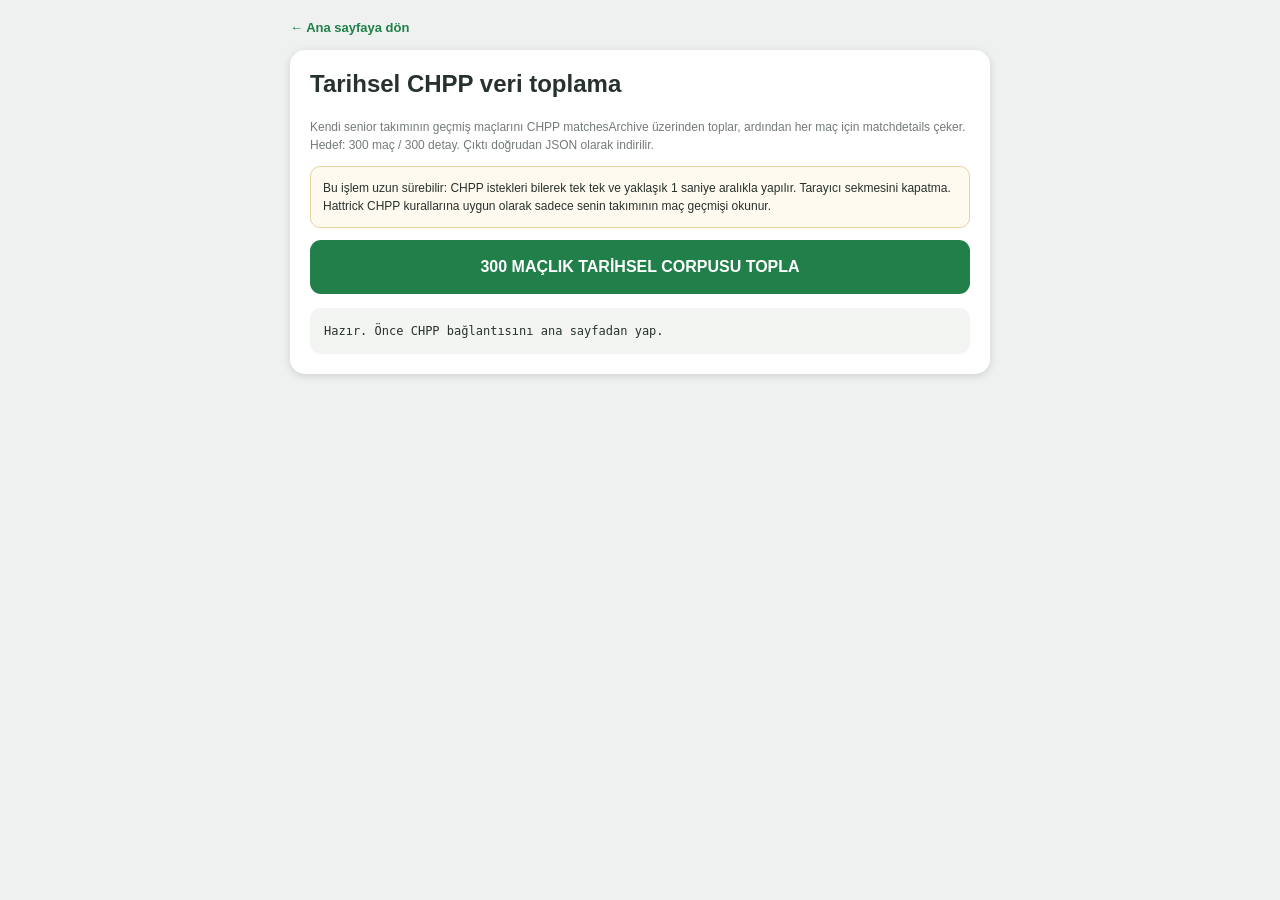
<file: HattrickAI_V5/wwwroot/historical-export.html>
<!doctype html>
<html lang="tr"><head><meta charset="utf-8"><meta name="viewport" content="width=device-width,initial-scale=1"><title>HattrickAI V5 • Tarihsel CHPP</title><style>body{font-family:Arial,sans-serif;background:#eef1ef;color:#27322d;margin:0}.page{max-width:700px;margin:auto;padding:18px}.card{background:#fff;border-radius:15px;padding:20px;box-shadow:0 2px 9px #0002}.btn{width:100%;height:54px;border:0;border-radius:11px;background:#21804a;color:#fff;font-size:16px;font-weight:900;cursor:pointer}.btn:disabled{opacity:.45}.muted{color:#747c76;font-size:12px;line-height:1.5}.status{margin-top:14px;padding:14px;border-radius:10px;background:#f3f5f3;white-space:pre-wrap;font:12px/1.5 Consolas,monospace}.back{display:inline-block;margin-bottom:15px;color:#21804a;text-decoration:none;font-weight:800;font-size:13px}.warn{margin:12px 0;padding:12px;border:1px solid #e6d3a2;background:#fffaf0;border-radius:10px;font-size:12px;line-height:1.5}</style></head><body><main class="page"><a class="back" href="/">← Ana sayfaya dön</a><section class="card"><h2 style="margin-top:0">Tarihsel CHPP veri toplama</h2><p class="muted">Kendi senior takımının geçmiş maçlarını CHPP matchesArchive üzerinden toplar, ardından her maç için matchdetails çeker. Hedef: 300 maç / 300 detay. Çıktı doğrudan JSON olarak indirilir.</p><div class="warn">Bu işlem uzun sürebilir: CHPP istekleri bilerek tek tek ve yaklaşık 1 saniye aralıkla yapılır. Tarayıcı sekmesini kapatma. Hattrick CHPP kurallarına uygun olarak sadece senin takımının maç geçmişi okunur.</div><button class="btn" id="run">300 MAÇLIK TARİHSEL CORPUSU TOPLA</button><div class="status" id="status">Hazır. Önce CHPP bağlantısını ana sayfadan yap.</div></section></main><script>const run=document.getElementById('run'),status=document.getElementById('status');function set(s){status.textContent=s}async function go(){run.disabled=true;set('CHPP verileri toplanıyor…\n\nYaklaşık süre: maç sayısına göre birkaç dakika.\nHer istek tek tek gönderiliyor.');try{const r=await fetch('/api/v5/offline-export?historical=1',{cache:'no-store'});const text=await r.text();let data={};try{data=text?JSON.parse(text):{}}catch{throw Error('Sunucudan geçersiz JSON döndü (HTTP '+r.status+').')}if(!r.ok)throw Error(data.detail||data.title||data.message||('HTTP '+r.status));const c=data.collection||{};set('TAMAMLANDI\n\nTakım: '+(c.teamName||'—')+'\nArşiv benzersiz maç: '+(c.archiveUniqueMatchCount||0)+'\nSeçilen: '+(c.selectedMatches||0)+'\nDetay başarılı: '+(c.detailSuccess||0)+'\nDetay hatalı: '+(c.detailErrors||0)+'\n\nJSON indiriliyor…');const blob=new Blob([JSON.stringify(data,null,2)],{type:'application/json;charset=utf-8'});const a=document.createElement('a');a.href=URL.createObjectURL(blob);a.download='hattrickai-v5-historical-production-'+new Date().toISOString().replace(/[:.]/g,'-')+'.json';document.body.appendChild(a);a.click();a.remove();setTimeout(()=>URL.revokeObjectURL(a.href),1000)}catch(e){set('HATA\n\n'+e.message)}finally{run.disabled=false}}run.onclick=go;</script></body></html>
</file>
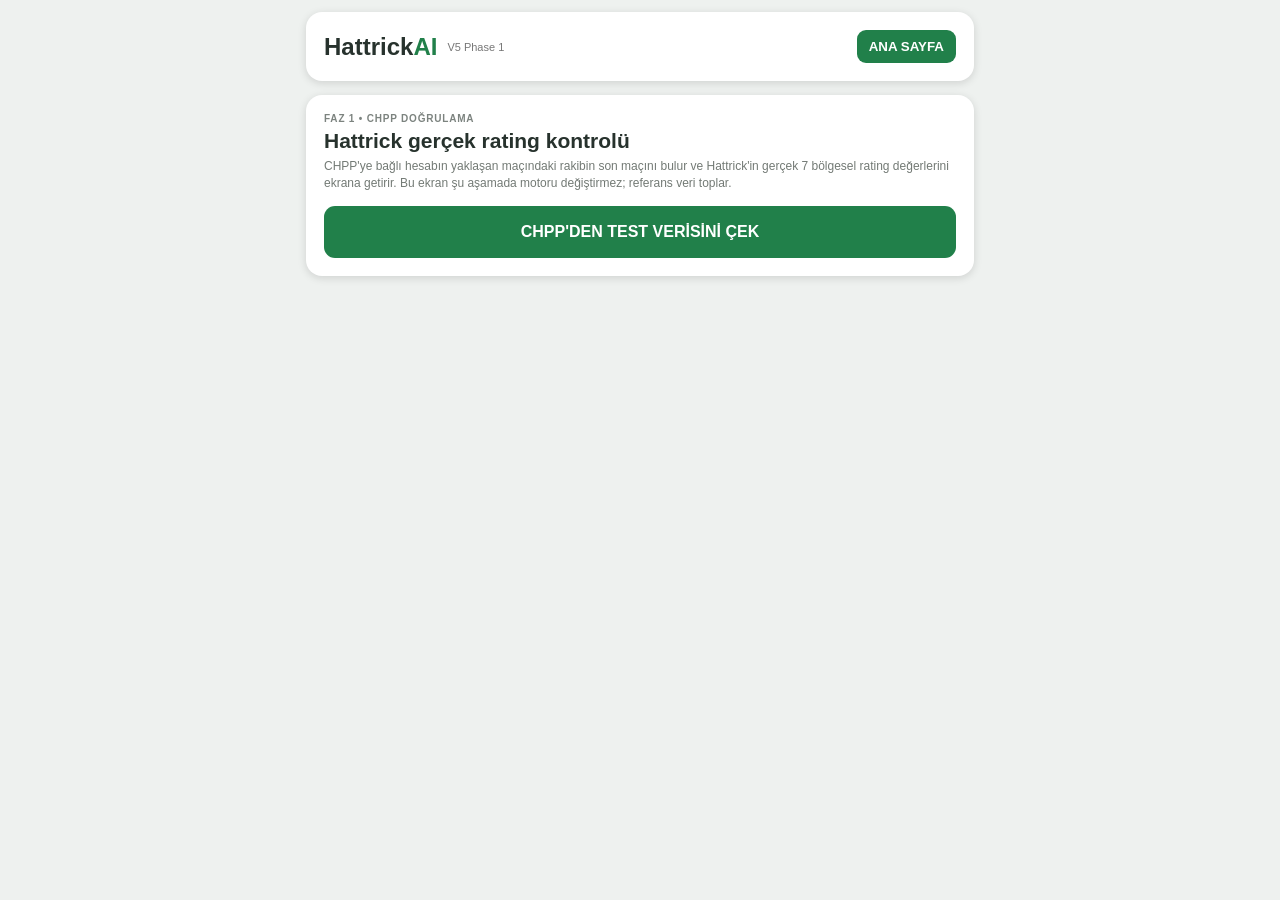
<file: HattrickAI_V5/wwwroot/phase1.html>
<!doctype html><html lang="tr"><head><meta charset="utf-8"><meta name="viewport" content="width=device-width,initial-scale=1"><meta name="theme-color" content="#0c1718"><title>HattrickAI V5 • Phase 1 Test</title><style>:root{--bg:#eef1ef;--card:#fff;--ink:#27322d;--muted:#737a75;--green:#21804a;--dark:#0b1517}*{box-sizing:border-box}body{margin:0;background:var(--bg);color:var(--ink);font-family:Arial,sans-serif}.page{max-width:700px;margin:auto;padding:12px 16px 30px}.card{background:#fff;border-radius:16px;box-shadow:0 2px 9px #0002;margin-bottom:14px;padding:18px}.top{display:flex;align-items:center;gap:10px}.brand{font-size:24px;font-weight:900}.brand span{color:var(--green)}.build{font-size:11px;color:#777;flex:1}.back{border:0;background:var(--green);color:white;border-radius:9px;padding:9px 12px;font-weight:800}.eyebrow{font-size:10px;font-weight:900;letter-spacing:.08em;color:#7c837f}.title{font-size:21px;font-weight:900;margin:5px 0}.sub{font-size:12px;color:var(--muted);line-height:1.4}.run{width:100%;height:52px;border:0;border-radius:11px;background:var(--green);color:white;font-size:16px;font-weight:900;margin-top:14px}.run:disabled{opacity:.45}.grid{display:grid;grid-template-columns:repeat(7,1fr);gap:6px;margin-top:15px}.cell{border-radius:9px;background:#f4f7f4;padding:9px 4px;text-align:center}.cell b{display:block;font-size:15px}.cell span{display:block;font-size:9px;color:#777;margin-top:3px}.ok{color:#168347}.warn{color:#b06a00}.match{font-size:15px;font-weight:900;line-height:1.35}.details{font-size:11px;color:#727872;margin-top:5px}.table{width:100%;border-collapse:collapse;margin-top:12px;font-size:11px}.table th,.table td{padding:8px 5px;border-bottom:1px solid #e5eae6;text-align:center}.table th:first-child,.table td:first-child{text-align:left}.raw{font-size:10px;color:#888}.note{background:#f3f7f4;border-left:4px solid var(--green);padding:10px;font-size:11px;line-height:1.45;margin-top:12px}.error{display:none;background:#fff0ee;border:1px solid #e1aaa3;color:#9a3b31;padding:10px;border-radius:9px;font-size:11px;white-space:pre-wrap}.players{max-height:340px;overflow:auto}.player{display:flex;justify-content:space-between;gap:10px;padding:8px 0;border-bottom:1px solid #edf0ed;font-size:11px}.player small{color:#777}@media(max-width:480px){.grid{gap:3px}.cell{padding:7px 2px}.cell b{font-size:12px}}</style></head><body><main class="page"><section class="card"><div class="top"><div class="brand">Hattrick<span>AI</span></div><div class="build" id="build">V5 Phase 1</div><button class="back" onclick="location.href='/'">ANA SAYFA</button></div></section><section class="card"><div class="eyebrow">FAZ 1 • CHPP DOĞRULAMA</div><div class="title">Hattrick gerçek rating kontrolü</div><div class="sub">CHPP'ye bağlı hesabın yaklaşan maçındaki rakibin son maçını bulur ve Hattrick'in gerçek 7 bölgesel rating değerlerini ekrana getirir. Bu ekran şu aşamada motoru değiştirmez; referans veri toplar.</div><button class="run" id="run">CHPP'DEN TEST VERİSİNİ ÇEK</button></section><div class="error" id="error"></div><section class="card" id="matchCard" style="display:none"><div class="eyebrow">BAZ ALINAN MAÇ</div><div class="match" id="match">—</div><div class="details" id="matchDetails">—</div></section><section class="card" id="ratingCard" style="display:none"><div class="eyebrow">HATTRICK • GERÇEK 7 BÖLGESEL RATING</div><div class="grid" id="ratings"></div><div class="note"><b>Kontrol noktası:</b> Buradaki değerler CHPP'nin matchDetails verisinden geliyor. Örneğin senin verdiğin ekran görüntüsündeki hedef format <b>9.25 / 12 / 13</b> — orta saha — <b>6.5</b> — hücum <b>16.25 / 12.25 / 11.75</b> şeklinde.</div></section><section class="card" id="lineupCard" style="display:none"><div class="eyebrow">CHPP • BAZ MAÇ DİZİLİŞ GİRDİLERİ</div><div class="sub">PositionCode ve Behaviour burada görülür. Bunlar bir sonraki adımda motorun oyuncu → pozisyon → emir girişleri olacak.</div><div class="players" id="players"></div></section></main><script>const $=id=>document.getElementById(id);const esc=s=>String(s??'').replace(/[&<>"']/g,m=>({'&':'&amp;','<':'&lt;','>':'&gt;','"':'&quot;',"'":'&#039;'}[m]));const names={leftDefence:'Sol DEF',centralDefence:'Merkez DEF',rightDefence:'Sağ DEF',midfield:'Orta saha',leftAttack:'Sol ATT',centralAttack:'Merkez ATT',rightAttack:'Sağ ATT'};function fmt(v){return Number(v).toFixed(2).replace(/\.00$/,'').replace(/(\.\d)0$/,'$1')}async function load(){const b=await fetch('/api/v5/build',{cache:'no-store'}).then(r=>r.json());$('build').textContent='build '+String(b.build||'dev').slice(0,7);const r=await fetch('/api/v5/phase1/chpp-validation',{cache:'no-store'});const t=await r.text();let d={};try{d=JSON.parse(t)}catch{}if(!r.ok)throw new Error(d.detail||d.title||('HTTP '+r.status));$('match').textContent=`${d.referenceMatch.homeTeam} ${d.referenceMatch.homeGoals??'?'} – ${d.referenceMatch.awayGoals??'?'} ${d.referenceMatch.awayTeam}`;$('matchDetails').textContent=`${d.referenceMatch.matchType} • ${new Date(d.referenceMatch.date).toLocaleString('tr-TR')} • MatchID ${d.referenceMatch.matchId}`;$('matchCard').style.display='block';$('ratings').innerHTML=Object.entries(d.chpp).map(([k,v])=>`<div class="cell"><b>${fmt(v)}</b><span>${names[k]}</span></div>`).join('');$('ratingCard').style.display='block';$('players').innerHTML=d.lineup.map(p=>`<div class="player"><span><b>${esc(p.name)}</b><br><small>PlayerID ${p.id}</small></span><span>PositionCode=${p.positionCode}<br>Behaviour=${p.behaviour}</span></div>`).join('');$('lineupCard').style.display='block'}$('run').onclick=async()=>{ $('run').disabled=true;$runText='CHPP okunuyor…';$('run').textContent=$runText;$('error').style.display='none';try{await load()}catch(e){$('error').textContent=e.message;$('error').style.display='block'}finally{$('run').disabled=false;$('run').textContent='CHPP TESTİNİ YENİLE'}};</script></body></html>
</file>
